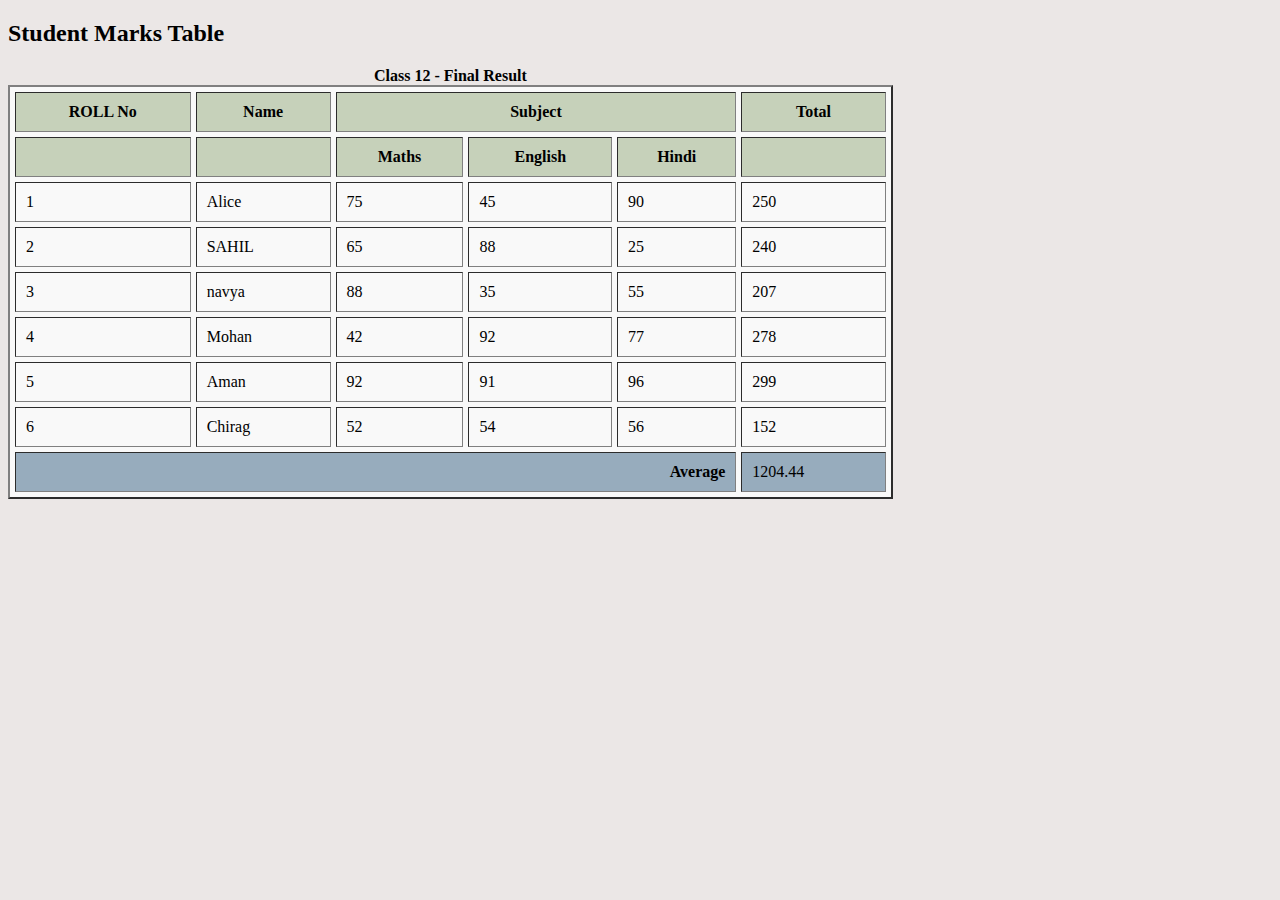
<file: DAY 3/index.html>
<!DOCTYPE html>
<html>
<head>
    <title>Student Result Table </title>
</head>
<body bgcolor="#EBE7E6">

  <h2>Student Marks Table</h2>
  
  <table border="2" cellpadding="10" cellspacing="5" width="70%" bgcolor="#f9f9f9">
  
   <caption><b>Class 12 - Final Result</b></caption>
   
   <thead bgcolor="C6D1BA">
      <tr>
	    <th>ROLL No</th>
		<th>Name</th>
		<th colspan="3">Subject</th>
		<th>Total</th>
	  </tr>
	  <tr>
	      <th></th>
		  <th></th>
		  <th>Maths</th>
		  <th>English</th>
		  <th>Hindi</th>
		  <th></th>
	  </tr>
	 </thead>
	  
	  
	  <tbody>
	       <tr>
		       <td>1</td>
			   <td>Alice</td>
			   <td>75</td>
			   <td>45</td>
			   <td>90</td>
			   <td>250</td>
			</tr>
			<tr>
			    <td>2</td>
				<td>SAHIL</td>
				<td>65</td>
				<td>88</td>
				<td>25</td>
				<td>240</td>
			</tr>
			<tr>
			     <td>3</td>
				 <td>navya</td>
				 <td>88</td>
				 <td>35</td>
				 <td>55</td>
				 <td>207</td>
		    </tr>
			<tr>
			     <td>4</td>
				 <td>Mohan</td>
				 <td>42</td>
				 <td>92</td>
				 <td>77</td>
				 <td>278</td>
			</tr>
			<tr>
			     <td>5</td>
				 <td>Aman</td>
				 <td>92</td>
				 <td>91</td>
				 <td>96</td>
				 <td>299</td>
			</tr>
			<tr>
			    <td>6</td>
				<td>Chirag</td>
				<td>52</td>
				<td>54</td>
				<td>56</td>
				<td>152</td>
			</tr>
	    </tbody>
		
		
		<tfoot bgcolor="97ACBD">
		    <tr>
			    <td colspan="5" align="right"><b>Average</b></td>
				<td>1204.44</td>
			</tr>
		</tfoot>
		
		</table>
		
		
	</body>
	</html>
</file>
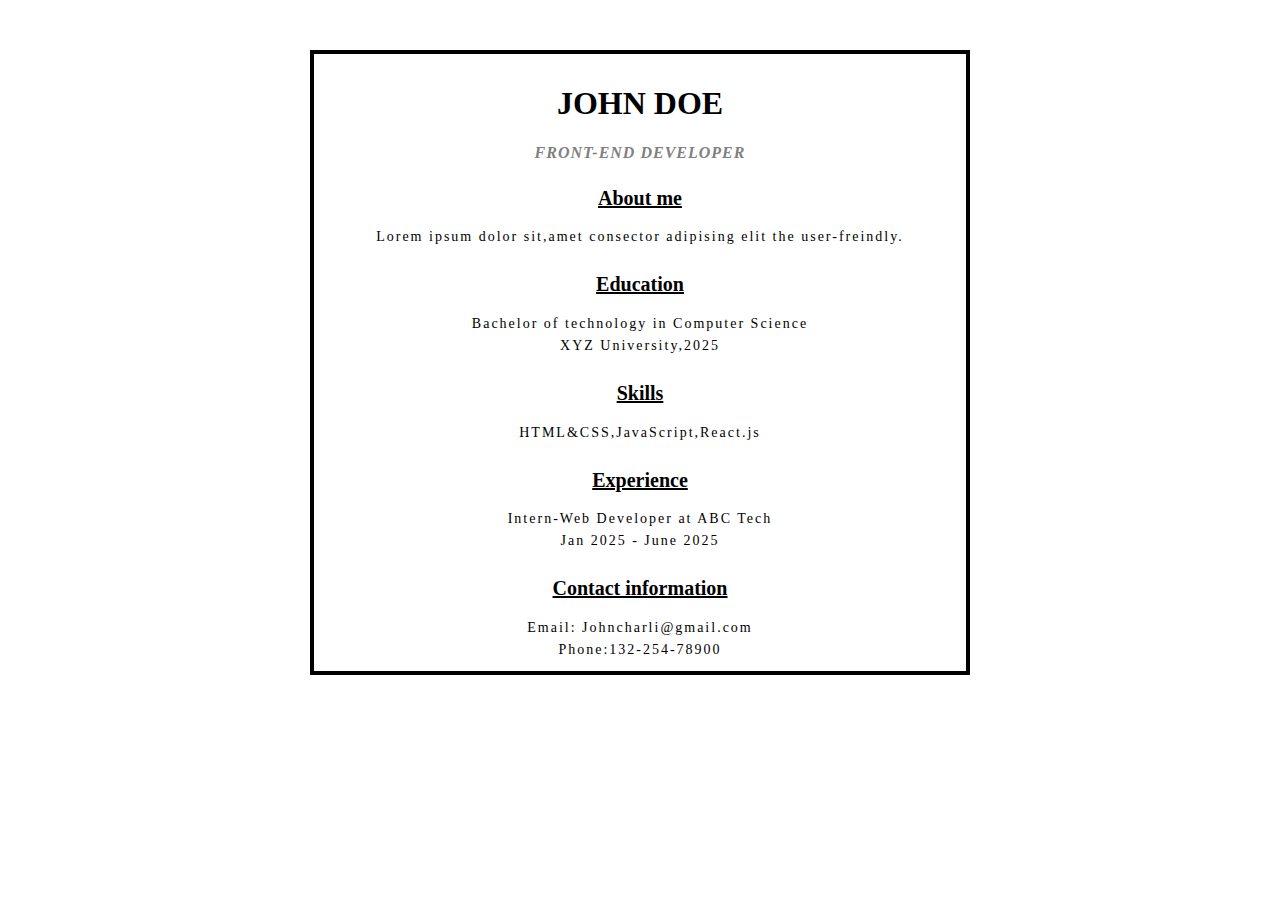
<file: html.02/Lecture 1/index.html>
<!DOCTYPE html>
<html lang="en">
<head>
    <meta charset="UTF-8">
    <meta name="viewport" content="width=device-width, initial-scale=1.0">
    <title>Document</title>
    <link rel="stylesheet" href="style.css">
</head>
<body>
<div class="resume-box">
    <p><h1>JOHN DOE</h1></p><h3>FRONT-END DEVELOPER</h3>
    
    <h2>About me</h2>
    <p>Lorem ipsum dolor sit,amet consector adipising elit the user-freindly.</p>

    <h2>Education</h2>
    <p>Bachelor of technology in Computer Science <br>XYZ University,2025</p>

    <h2>Skills</h2>
    <p>HTML&CSS,JavaScript,React.js</p>

    <h2>Experience</h2>
    <p>Intern-Web Developer at ABC Tech <br> Jan 2025 - June 2025</p>

    <h2>Contact information</h2>
    <p>Email: Johncharli@gmail.com <br>Phone:132-254-78900</p></div>
</body>
</html>
</file>
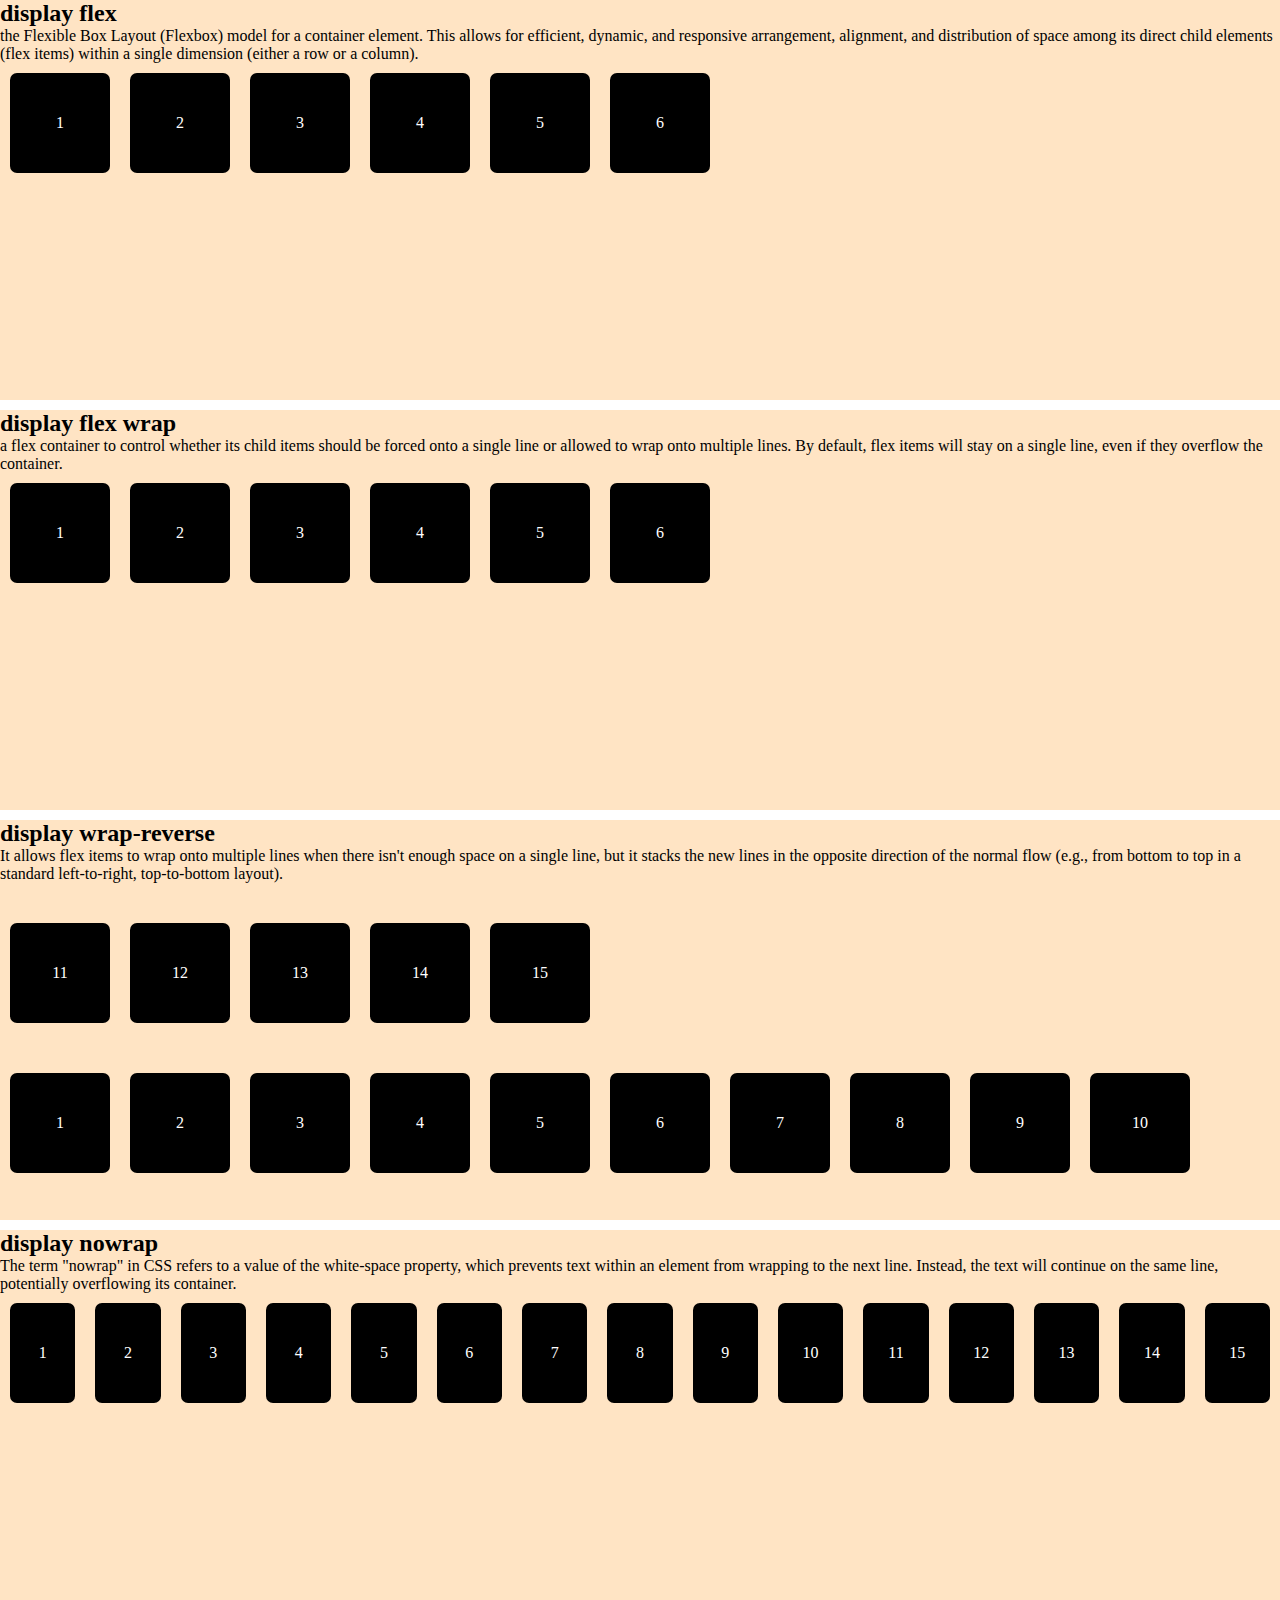
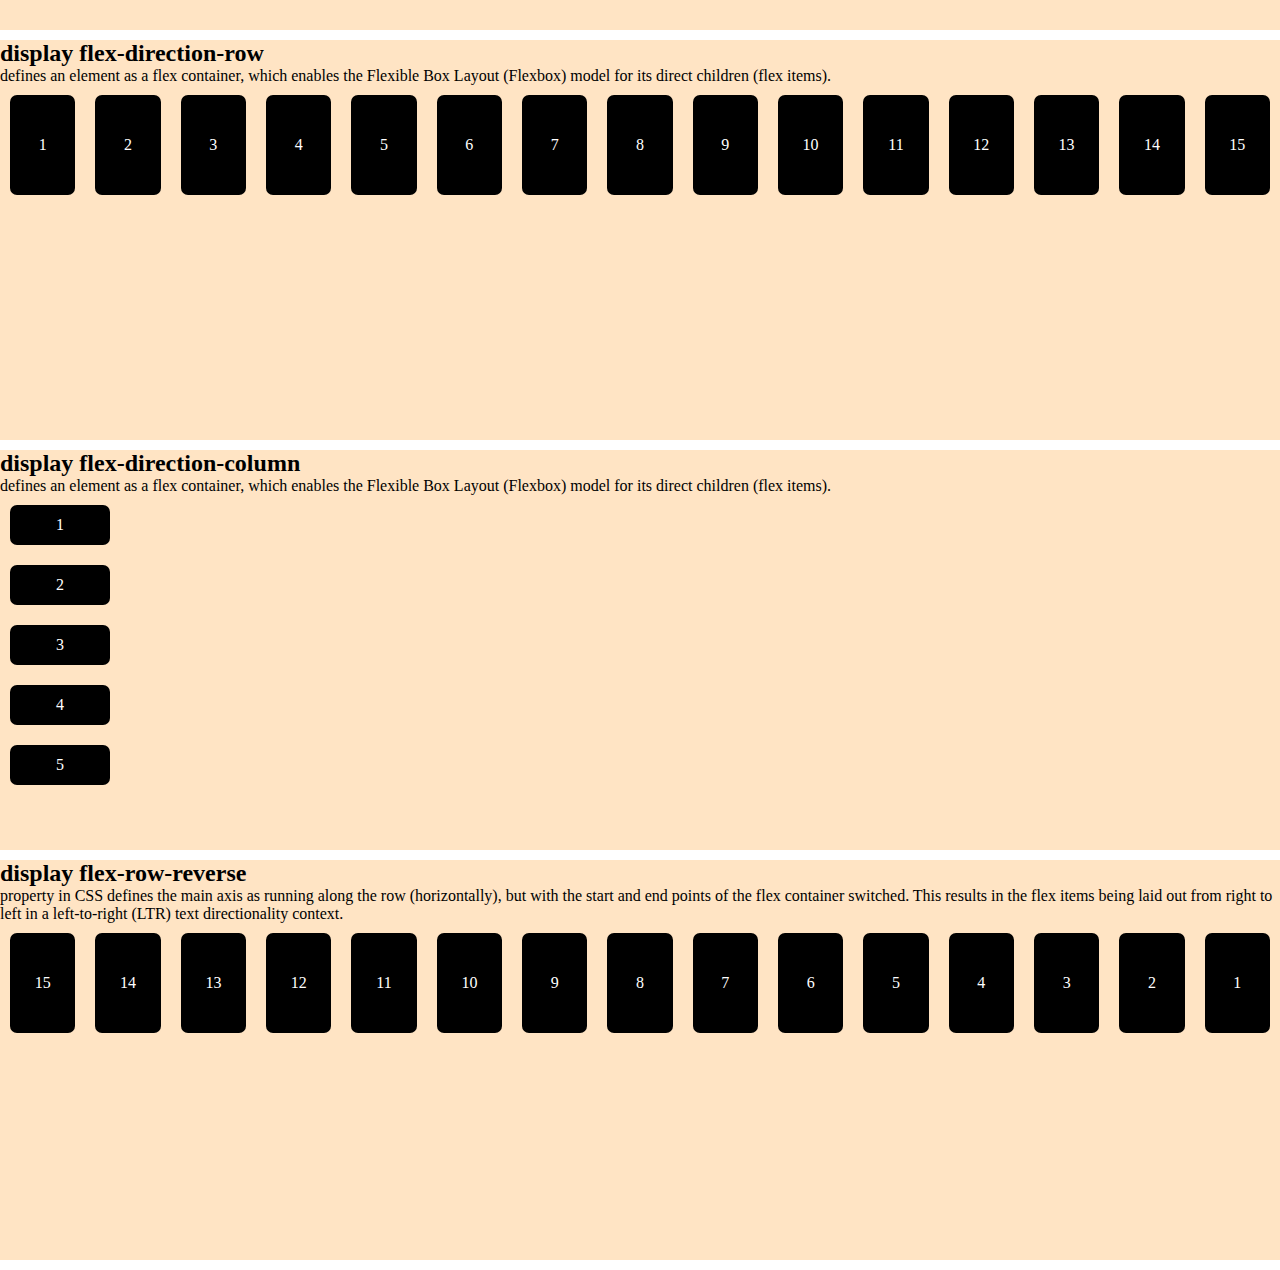
<file: html.02/Lecture 10/index.html>
<!DOCTYPE html>
<html lang="en">

<head>
    <meta charset="UTF-8">
    <meta name="viewport" content="width=device-width, initial-scale=1.0">
    <title>Document</title>
    <link rel="stylesheet" href="style.css">
</head>

<body>
    <section class="section">
        <div>
            <h2>display flex</h2>
            the Flexible Box Layout (Flexbox) model for a container element.
            This allows for efficient, dynamic, and responsive arrangement,
            alignment, and distribution of
            space among its direct child elements (flex items) within a single dimension (either a row or a column).
        </div>
        <div class="heading">
            <div class="box-1">1 </div>
            <div class="box-1">2 </div>
            <div class="box-1">3 </div>
            <div class="box-1">4 </div>
            <div class="box-1">5</div>
            <div class="box-1">6 </div>
        </div>
    </section>


    <section class="section">
        <div>
            <h2>display flex wrap</h2>
            a flex container to control whether its child items should be forced
            onto a single line or allowed to wrap onto multiple lines. By default,
            flex items will stay on a single line, even if they overflow the container.
        </div>
        <div class="heading flex-wrap">
            <div class="box-1">1 </div>
            <div class="box-1">2 </div>
            <div class="box-1">3 </div>
            <div class="box-1">4 </div>
            <div class="box-1">5</div>
            <div class="box-1">6 </div>
        </div>
    </section>

    <section class="section">
        <div>
            <h2>display wrap-reverse</h2>
            It allows flex items to wrap onto multiple lines when there isn't enough
            space on a single line, but it stacks the new lines in the opposite direction
            of the normal flow (e.g., from bottom to top in a standard left-to-right, top-to-bottom layout).
        </div>
        <div class="heading wrap-reverse">
            <div class="box-1">1 </div>
            <div class="box-1">2 </div>
            <div class="box-1">3 </div>
            <div class="box-1">4 </div>
            <div class="box-1">5</div>
            <div class="box-1">6 </div>
            <div class="box-1">7 </div>
            <div class="box-1">8</div>
            <div class="box-1">9</div>
            <div class="box-1">10 </div>
            <div class="box-1">11</div>
            <div class="box-1">12 </div>
            <div class="box-1">13 </div>
            <div class="box-1">14</div>
            <div class="box-1">15</div>
        </div>
    </section>



    <section class="section">
        <div>
            <h2>display nowrap</h2>
            The term "nowrap" in CSS refers to a value of the white-space property, which prevents text within
            an element from wrapping to the next line. Instead, the text will continue on the same line, potentially
            overflowing its container.
        </div>
        <div class="heading no-wrap">
            <div class="box-1">1 </div>
            <div class="box-1">2 </div>
            <div class="box-1">3 </div>
            <div class="box-1">4 </div>
            <div class="box-1">5</div>
            <div class="box-1">6 </div>
            <div class="box-1">7 </div>
            <div class="box-1">8</div>
            <div class="box-1">9</div>
            <div class="box-1">10 </div>
            <div class="box-1">11</div>
            <div class="box-1">12 </div>
            <div class="box-1">13 </div>
            <div class="box-1">14</div>
            <div class="box-1">15</div>
        </div>
    </section>

    <section class="section">
        <div>
            <h2>display flex-direction-row</h2>
            defines an element as a flex container, which enables the Flexible Box Layout (Flexbox) model for
            its direct children (flex items).
        </div>
        <div class="heading flex-direction-row">
            <div class="box-1">1 </div>
            <div class="box-1">2 </div>
            <div class="box-1">3 </div>
            <div class="box-1">4 </div>
            <div class="box-1">5</div>
            <div class="box-1">6 </div>
            <div class="box-1">7 </div>
            <div class="box-1">8</div>
            <div class="box-1">9</div>
            <div class="box-1">10 </div>
            <div class="box-1">11</div>
            <div class="box-1">12 </div>
            <div class="box-1">13 </div>
            <div class="box-1">14</div>
            <div class="box-1">15</div>
        </div>
    </section>



    <section class="section">
        <div>
            <h2>display flex-direction-column</h2>
            defines an element as a flex container, which enables the Flexible Box Layout
             (Flexbox) model for its direct children (flex items).
            <div class="heading flex-direction-column">
                
                <div class="box-1">1 </div>
                <div class="box-1">2 </div>
                <div class="box-1">3 </div>
                <div class="box-1">4 </div>
                <div class="box-1">5 </div>
                
                
            </div>
    </section>


    <section class="section">
        <div>
            <h2>display flex-row-reverse</h2>
            property in CSS defines the main axis as running along the row (horizontally),
             but with the start and end points of the flex container switched. This results
              in the flex items being laid out from right to left in a left-to-right (LTR) 
              text directionality context. 
            <div class="heading flex-row-reverse">
                <div class="box-1">1 </div>
                <div class="box-1">2 </div>
                <div class="box-1">3 </div>
                <div class="box-1">4 </div>
                <div class="box-1">5</div>
                <div class="box-1">6 </div>
                <div class="box-1">7 </div>
                <div class="box-1">8</div>
                <div class="box-1">9</div>
                <div class="box-1">10 </div>
                <div class="box-1">11</div>
                <div class="box-1">12 </div>
                <div class="box-1">13 </div>
                <div class="box-1">14</div>
                <div class="box-1">15</div>
            </div>
    </section>






</body>

</html>
</file>
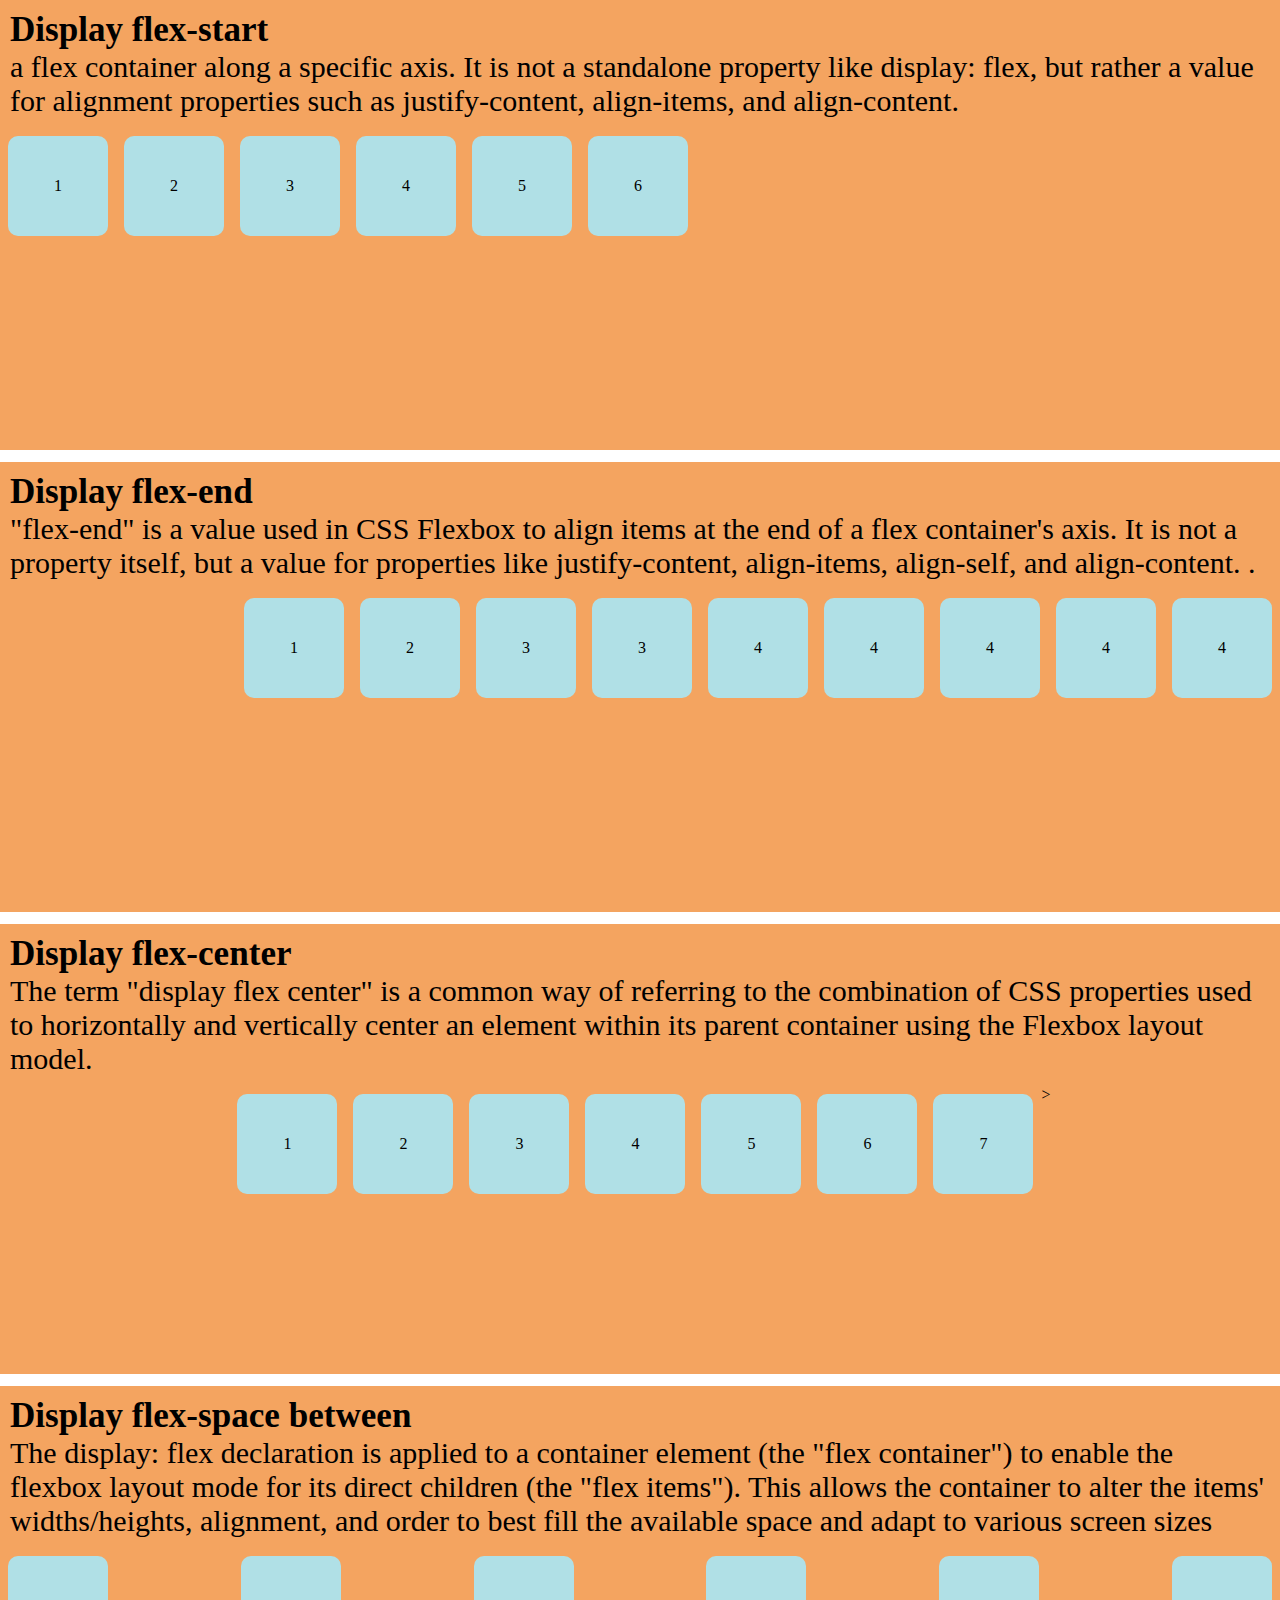
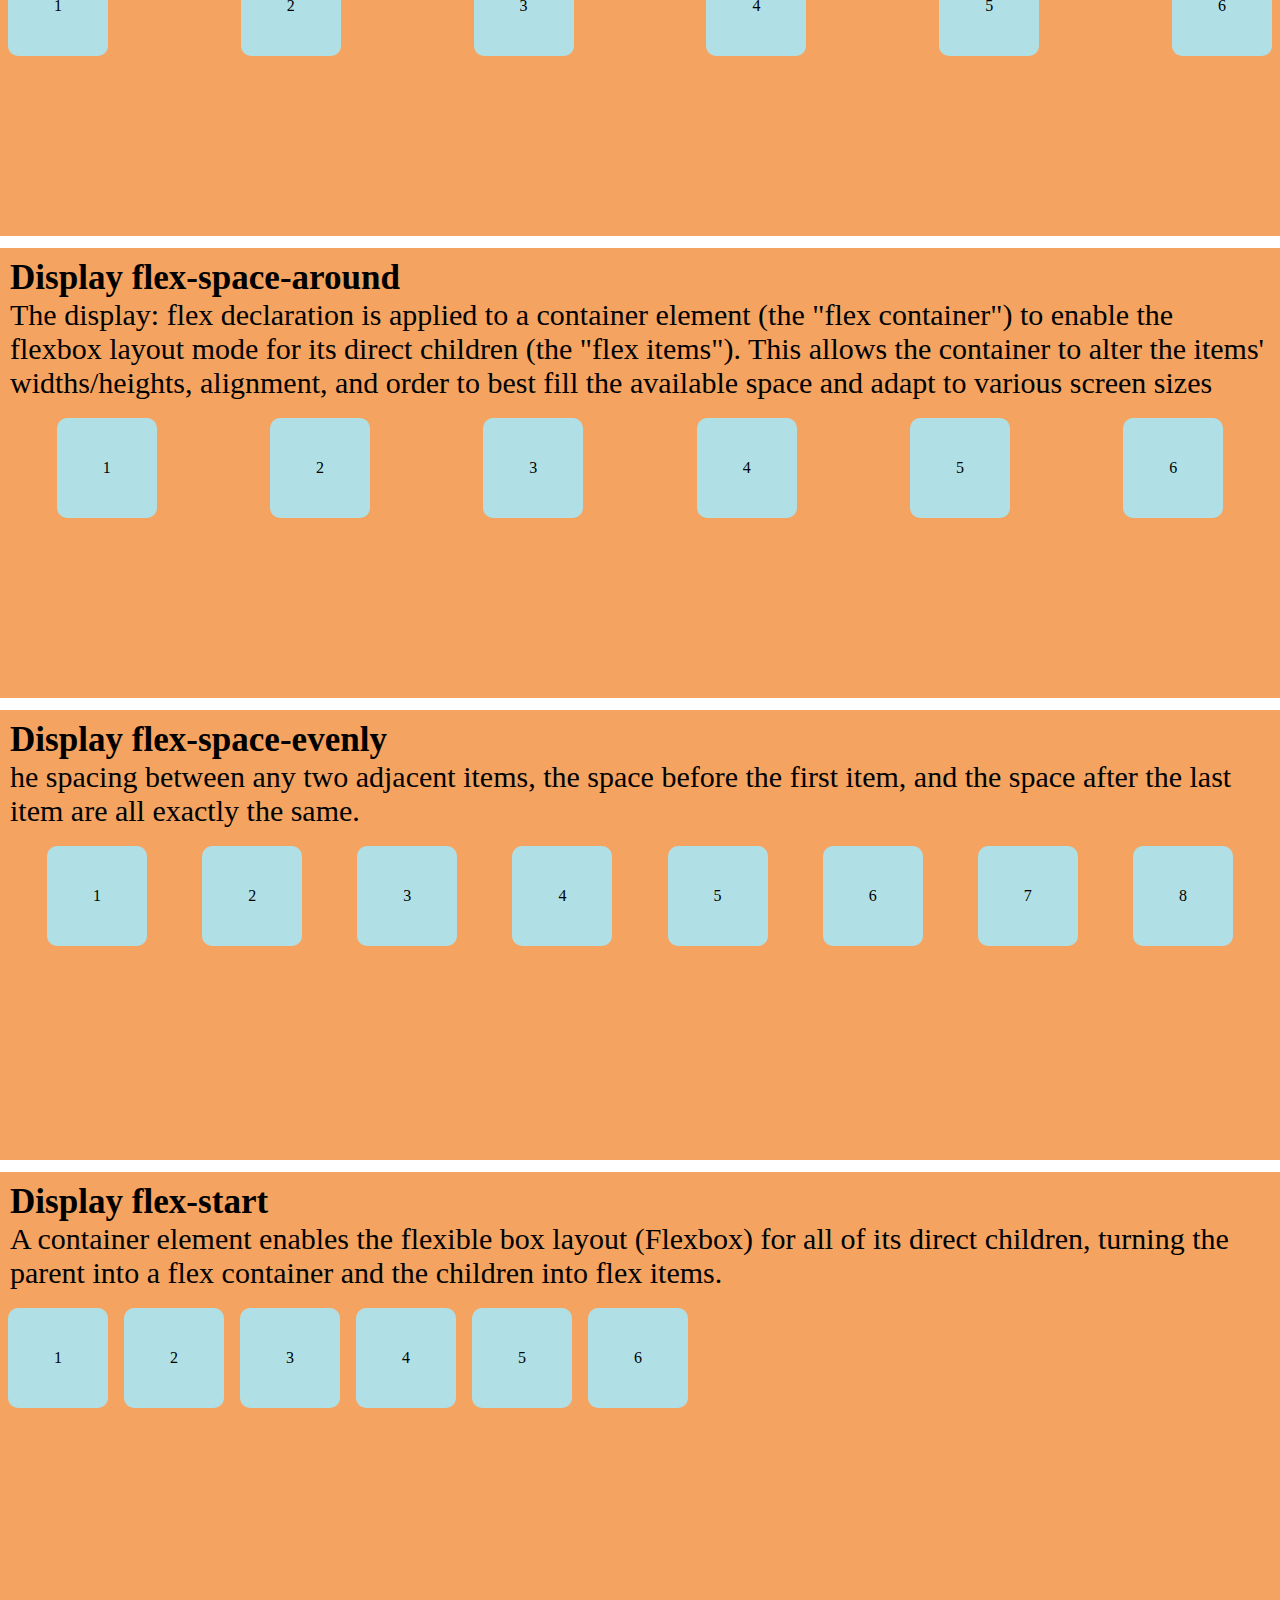
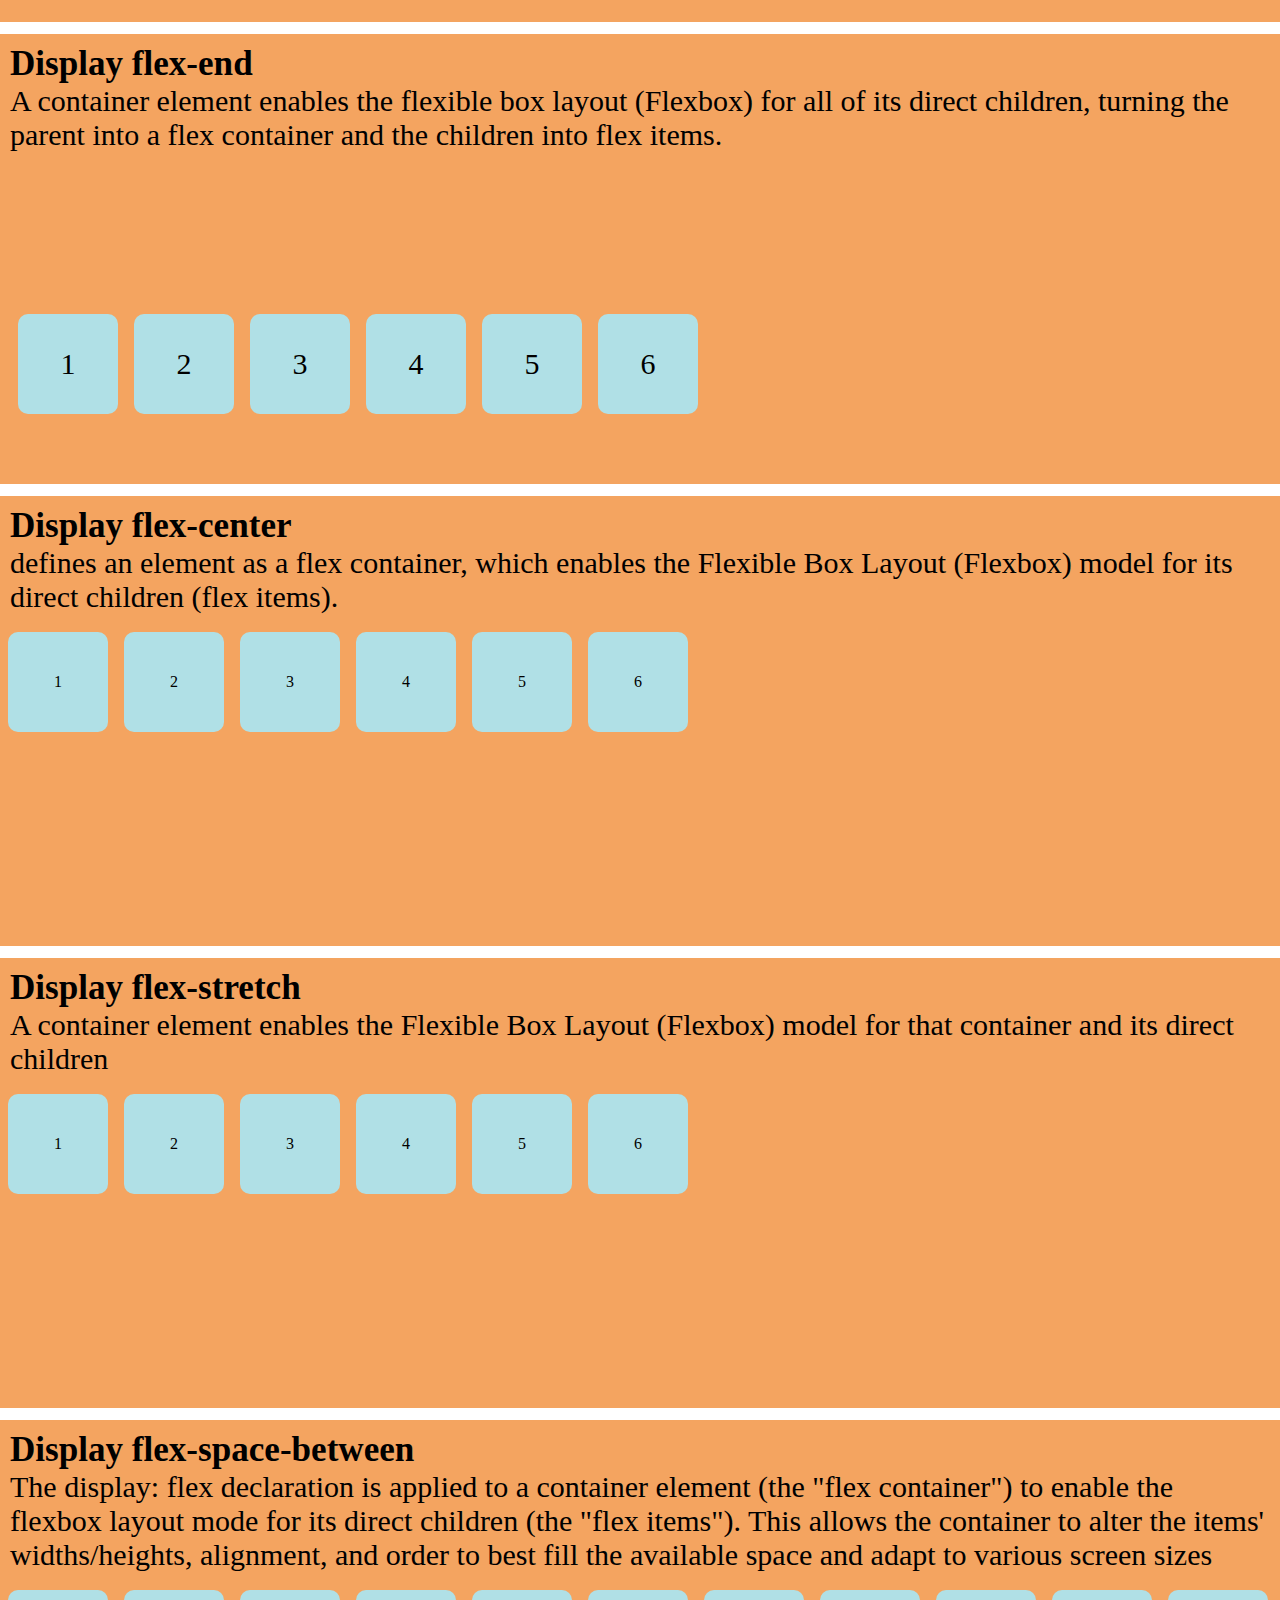
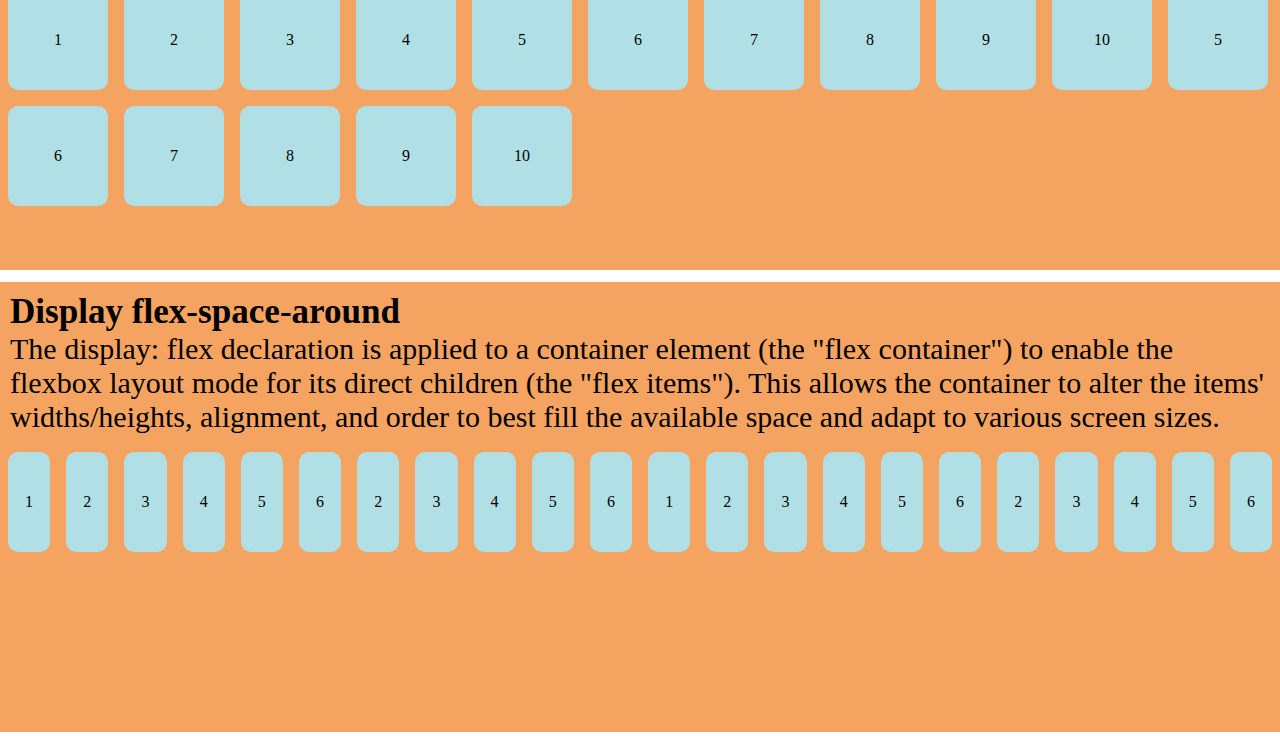
<file: html.02/Lecture 11/index.html>
<!DOCTYPE html>
<html lang="en">
<head>
    <meta charset="UTF-8">
    <meta name="viewport" content="width=device-width, initial-scale=1.0">
    <link rel="stylesheet" href="style.css">
    <title>Document</title>
</head>
<body>
      <section class="section">
        <div class="heading">
       <h3> Display flex-start</h3>
     <p> a flex container along a specific axis. It is not a standalone property 
      like display: flex, but rather a value for alignment properties such as justify-content, align-items, and align-content.</p> 
        </div>
        <div class="output">
        <div class="box-1">1</div>     
        <div class="box-1">2</div>
        <div class="box-1">3</div>
        <div class="box-1">4</div>
         <div class="box-1">5</div>
         <div class="box-1">6</div>
        </div>
    </section>
 


        <section class="section ">
        <div class="heading">
         <h3> Display flex-end</h3>
        "flex-end" is a value used in CSS Flexbox to align items at the end of a flex container's axis. It is not a property itself,
         but a value for properties like justify-content, align-items, align-self, and align-content. . 
        </div>
        <div class="output flex-end">
        <div class="box-1">1</div>     
        <div class="box-1">2</div>
        <div class="box-1">3</div>
        <div class="box-1">3</div>
        <div class="box-1">4</div>
        <div class="box-1">4</div>
        <div class="box-1">4</div>
        <div class="box-1">4</div>
        <div class="box-1">4</div>
        </div>
      
        

    </section>
     <section class="section ">
        <div class="heading">
       <h3> Display flex-center</h3>
       The term "display flex center" is a common way of referring to the combination of CSS
        properties used to horizontally and vertically center an element within its parent
         container using the Flexbox layout model. 
        </div>
        <div class="output flex-center">
        <div class="box-1">1</div>     
        <div class="box-1">2</div>
        <div class="box-1">3</div>
        <div class="box-1">4</div>
        <div class="box-1">5</div>
        <div class="box-1">6</div>
        <div class="box-1">7</div>
       >
        
        </div>

                 

    </section>
    <section class="section ">
        <div class="heading">
       <h3> Display flex-space between</h3>
       The display: flex declaration is applied to a container element (the "flex container")
        to enable the flexbox layout mode for its direct children (the "flex items"). 
        This allows the container to alter the items' widths/heights, alignment, and order to 
        best fill the available space and adapt to various screen sizes
        </div>
        <div class="output space-between">
        <div class="box-1">1</div>     
        <div class="box-1">2</div>
        <div class="box-1">3</div>
        <div class="box-1">4</div>
        <div class="box-1">5</div>
        <div class="box-1">6</div>
        
        
        </div>
        
        
        


    </section>
    <section class="section ">
        <div class="heading">
       <h3> Display flex-space-around</h3>
        The display: flex declaration is applied to a container element (the "flex container") to enable
         the flexbox layout mode for its direct children (the "flex items"). This allows the container
          to alter the items' widths/heights, alignment, and order to best fill the available space and adapt to various screen sizes
        </div>
        <div class="output space-around">
        <div class="box-1">1</div>     
        <div class="box-1">2</div>
        <div class="box-1">3</div>
        <div class="box-1">4</div>
        <div class="box-1">5</div>
        <div class="box-1">6</div>
        
        
        </div>
        
                 

    </section>
     <section class="section ">
        <div class="heading">
       <h3> Display flex-space-evenly</h3>
       he spacing between any two adjacent items, the space before the first item, and 
       the space after the last item are all exactly the same. 

        </div>
        <div class="output space-evenly">
        <div class="box-1">1</div>     
        <div class="box-1">2</div>
        <div class="box-1">3</div>
        <div class="box-1">4</div>
        <div class="box-1">5</div>
        <div class="box-1">6</div>
        <div class="box-1">7</div>
        <div class="box-1">8</div>
        
        
        </div>
        
  
        


    </section>
    <section class="section ">
        <div class="heading">
       <h3> Display flex-start</h3>
        A container element enables the flexible box layout (Flexbox) for all of its direct children,
        turning the parent into a flex container and the children into flex items. 
        </div>
        <div class="output flex-start-2">
        <div class="box-1">1</div>     
        <div class="box-1">2</div>
        <div class="box-1">3</div>
        <div class="box-1">4</div>
        <div class="box-1">5</div>
        <div class="box-1">6</div>
        
        
        </div>
        
                 

    </section>
    <section class="section ">
        <div class="heading">
       <h3> Display flex-end</h3> 
         A container element enables the flexible box layout (Flexbox) for all of its direct children,
        turning the parent into a flex container and the children into flex items. 
        <div class="output flex-end-2">
        <div class="box-1">1</div>     
        <div class="box-1">2</div>
        <div class="box-1">3</div>
        <div class="box-1">4</div>
        <div class="box-1">5</div>
        <div class="box-1">6</div>
        
        
        </div>
        
                 

    </section>
    <section class="section ">
        <div class="heading">
       <h3> Display flex-center</h3>
        defines an element as a flex container, 
        which enables the Flexible Box Layout (Flexbox) model for its direct children (flex items). 
        </div>
        <div class="output flex-center-2">
        <div class="box-1">1</div>     
        <div class="box-1">2</div>
        <div class="box-1">3</div>
        <div class="box-1">4</div>
        <div class="box-1">5</div>
        <div class="box-1">6</div>
        
        
        </div>
        
                 

    </section>
    <section class="section ">
        <div class="heading">
       <h3> Display flex-stretch</h3>
        A container element enables the Flexible Box Layout (Flexbox) model for that container and its direct children 
        </div>
        <div class="output flex-stretch-2">
        <div class="box-1">1</div>     
        <div class="box-1">2</div>
        <div class="box-1">3</div>
        <div class="box-1">4</div>
        <div class="box-1">5</div>
        <div class="box-1">6</div>
        
        
        </div>
        
                 

    </section>
    <section class="section ">
        <div class="heading">
       <h3> Display flex-space-between</h3>

        The display: flex declaration is applied to a container element (the "flex container")
        to enable the flexbox layout mode for its direct children (the "flex items"). 
        This allows the container to alter the items' widths/heights, alignment, and order to 
        best fill the available space and adapt to various screen sizes 
        </div>
        <div class="output flex-space-between-2">
        <div class="box-1">1</div>     
        <div class="box-1">2</div>
        <div class="box-1">3</div>
        <div class="box-1">4</div>
        <div class="box-1">5</div>
        <div class="box-1">6</div>
        <div class="box-1">7</div>
        <div class="box-1">8</div>
        <div class="box-1">9</div>
        <div class="box-1">10</div>
        <div class="box-1">5</div>
        <div class="box-1">6</div>
        <div class="box-1">7</div>
        <div class="box-1">8</div>
        <div class="box-1">9</div>
        <div class="box-1">10</div>
        
        </div>
        
                 

    </section>
    <section class="section ">
        <div class="heading">
       <h3> Display flex-space-around</h3>
          The display: flex declaration is applied to a container element (the "flex container") to enable
         the flexbox layout mode for its direct children (the "flex items"). This allows the container
         to alter the items' widths/heights, alignment, and order to best fill the available space and adapt to various screen sizes. 
        </div>
        <div class="output flex-space-around-2">
        <div class="box-1">1</div>     
        <div class="box-1">2</div>
        <div class="box-1">3</div>
        <div class="box-1">4</div>
        <div class="box-1">5</div>
        <div class="box-1">6</div>
         <div class="box-1">2</div>
        <div class="box-1">3</div>
        <div class="box-1">4</div>
        <div class="box-1">5</div>
        <div class="box-1">6</div>
        <div class="box-1">1</div>     
        <div class="box-1">2</div>
        <div class="box-1">3</div>
        <div class="box-1">4</div>
        <div class="box-1">5</div>
        <div class="box-1">6</div>
         <div class="box-1">2</div>
        <div class="box-1">3</div>
        <div class="box-1">4</div>
        <div class="box-1">5</div>
        <div class="box-1">6</div>
        
        </div>
        
                
</body>
</html>
</file>
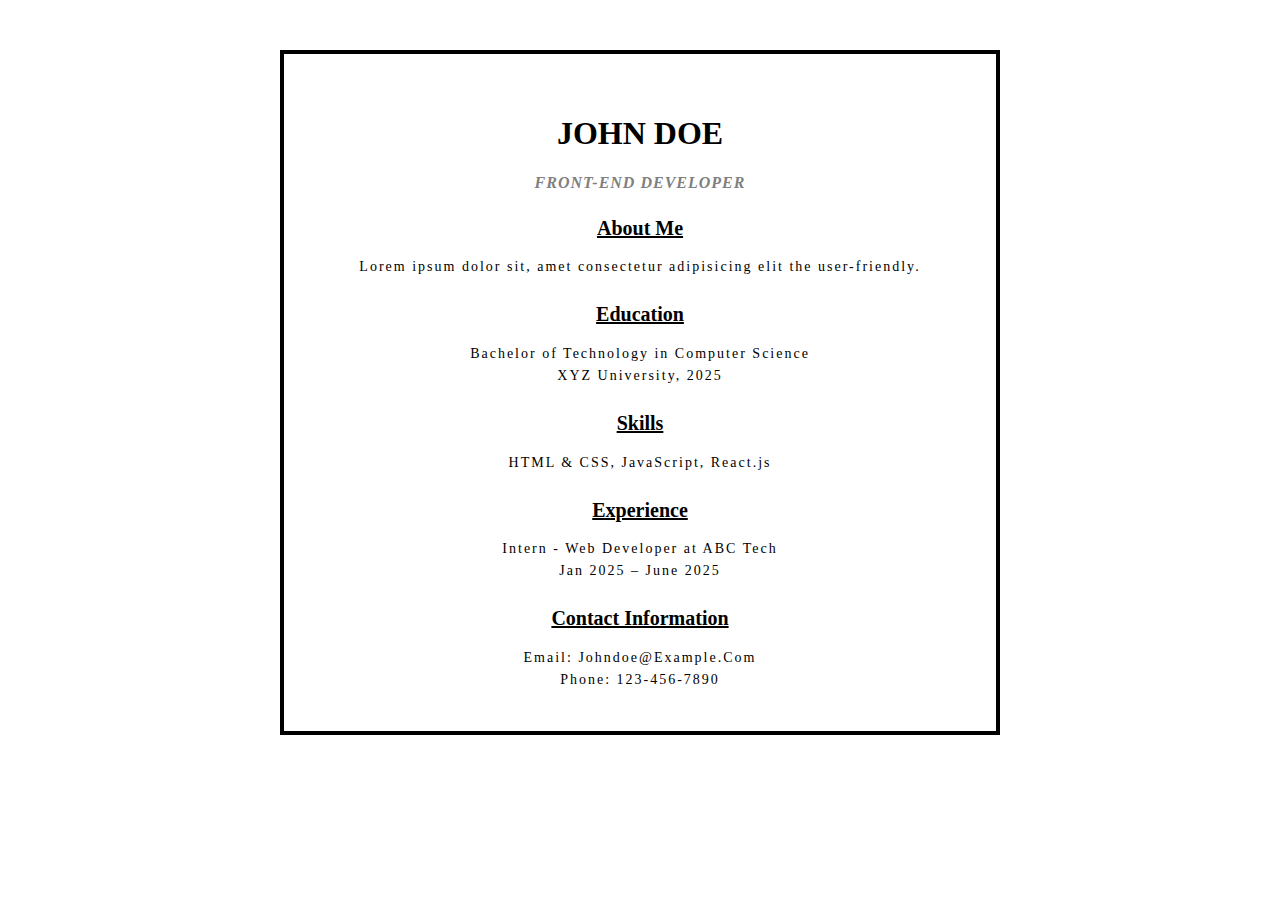
<file: html.02/lecture.1/index.html>
<!DOCTYPE html>
<html lang="en">
<head>
    <meta charset="UTF-8">
    <meta name="viewport" content="width=device-width, initial-scale=1.0">
    <title>Document</title>
    <link rel="stylesheet" href="style.css">
</head>
<body>

<div class="resume-box">
    <p><h1>JOHN DOE</h1></p>
    <h3>FRONT-END DEVELOPER</h3>

    <h2>About Me</h2>
    <p>Lorem ipsum dolor sit, amet consectetur adipisicing elit the user-friendly. </p>

    <h2>Education</h2>
    <p>Bachelor of Technology in Computer Science <br> XYZ University, 2025</p>

    <h2>Skills</h2>
    <p>HTML & CSS, JavaScript, React.js</p>

    <h2>Experience</h2>
    <p>Intern - Web Developer at ABC Tech <br> Jan 2025 – June 2025</p>

    <h2>Contact Information</h2>
    <p>Email: Johndoe@Example.Com <br> Phone: 123-456-7890</p>
</div>

</body>
</html>
</file>
<file: html.02/Lecture 1/style.css>
body{
     background: white;
     font-family: serrif;
}

.resume-box{
    width: 50%;
    margin: 50px auto;
    padding: 10px;
    border: 4px solid black;
    text-align: center;
}
p{
    margin:0;
    font-size: 30px;
    letter-spacing: 2px;
}

h3{margin-top: 5px;
font-size:16px;
font-style: italic;
letter-spacing:1px;
color: gray;

}

h2{
    margin-top: 25px;
    font-size: 20px;
    text-decoration: underline;
}

p{
    font-size: 14px;
    margin-top: 10px;
    line-height: 22px;
}
</file>
<file: html.02/Lecture 10/style.css>
* {
    margin: 0px;
    padding: 0px;
}

.body {
    height: 100vh;
    width: 100%;
}

.section {
    height: 400px;
    width: 100%;
    background-color: bisque;
    margin-bottom: 10px;
}

.heading {
    display: flex;
    height: 300px;
}

.box-1 {
    background-color: black;
    height: 100px;
    width: 100px;
    color: white;
    border-radius: 7px;
    margin: 10px;
    text-align: center;
    align-content: center;
}

.output {
    display: flex;
}

.flex-wrap {
    flex-wrap: wrap;
}

.wrap-reverse {
    flex-wrap: wrap-reverse;
}

.nowrap {
    flex-wrap: nowrap;
}

.flex-direction-row {
    display: flex;
    flex-direction: row;
}

.flex-direction-column {
    display: flex;
    flex-direction: column;
}
.flex-row-reverse{
    flex-direction: row-reverse;
}
</file>
<file: html.02/Lecture 11/style.css>
*{
    margin: 0;
    padding: 0;
}


.body{
    height: 100vh;
    width: 100%;
    
}

.section{
     margin-bottom: 12px;    
    height: 450px;
    width: 100%;
    background-color: sandybrown;
   


}
.box-1{
    height: 100px;
    width: 100px;
    border-radius: 10px;
    background-color:powderblue;
    margin: 8px;
    align-content: center;
    text-align: center;
    
    


}
.heading{
    font-size: 30px;
    padding: 10px;
    font-weight: 10px;
}
.output{
    display: flex;
    justify-content: flex-start;

    
    
}
.flex-end{
    display: flex;
    justify-content: flex-end;
}
.flex-center{
    display: flex;
    justify-content: center;
}

.space-between{
    display: flex;
    justify-content: space-between;
}

.space-around{
    display: flex;
    justify-content: space-around;
}

.space-evenly{
    display: flex;
    justify-content: space-evenly;
}

.flex-start-2{
    display: flex;
    align-items: flex-start;
}


.flex-end-2{
    position: absolute;
    display: flex;
    align-items: flex-end;
    height: 270px;
}


.flex-center-2{
    display: flex;
    align-content: center;
}
.flex-stretch-2{
    display: flex;
    align-content: stretch;
}
.flex-space-between-2{
   
    flex-wrap: wrap; 
    align-content: space-between;
}
.flex-space-around-2{
    display: flex;
    align-content: space-around;

}
</file>
<file: html.02/lecture.1/style.css>
body {
    background: white;
    font-family: serif;
}

.resume-box {
    width: 50%;
    margin: 50px auto;
    padding: 40px;
    border: 4px solid black;
    text-align: center;
}

p {
    margin: 0;
    font-size: 30px;
    letter-spacing: 2px;
}

h3 {
    margin-top: 5px;
    font-size: 16px;
    font-style: italic;
    letter-spacing: 1px;
    color: gray;
    
}

h2 {
    margin-top: 25px;
    font-size: 20px;
    text-decoration: underline;
}

p {
    font-size: 14px;
    margin-top: 10px;
    line-height: 22px;
}
</file>
